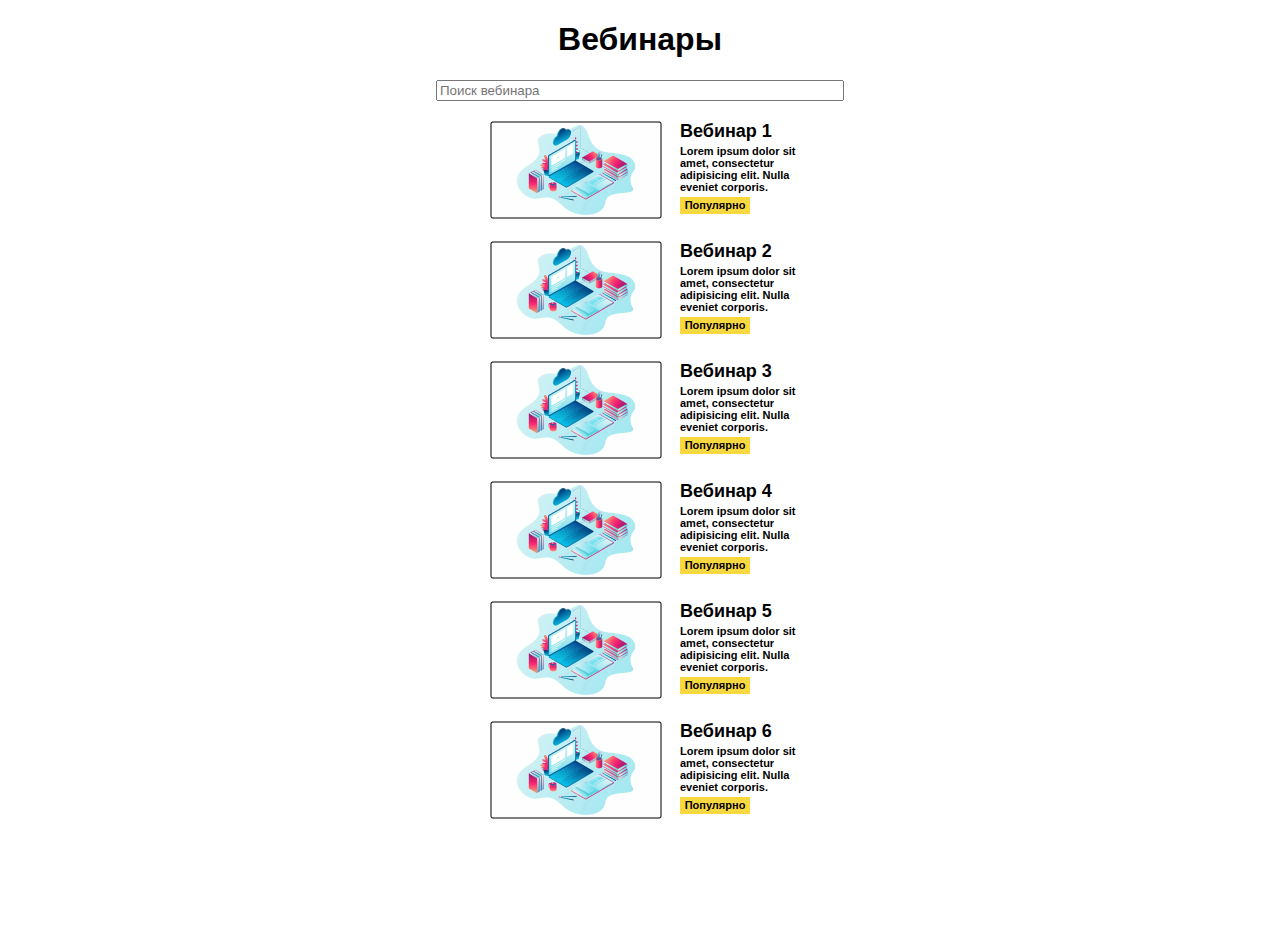
<file: index.html>
<!DOCTYPE html>
<html lang="en">
<head>
    <meta charset="UTF-8">
    <meta name="viewport" content="width=device-width, initial-scale=1.0">
    <link rel="stylesheet" href="styles.css">
    <title>Вебинары</title>
</head>
<body onload="pageOnLoad()">
    <h1>Вебинары</h1>
    <input type="text" id="findInput" placeholder="Поиск вебинара" oninput="find()">
    <div id="vebinars"></div>

    <script src="script.js"></script>
</body>
</html>
</file>
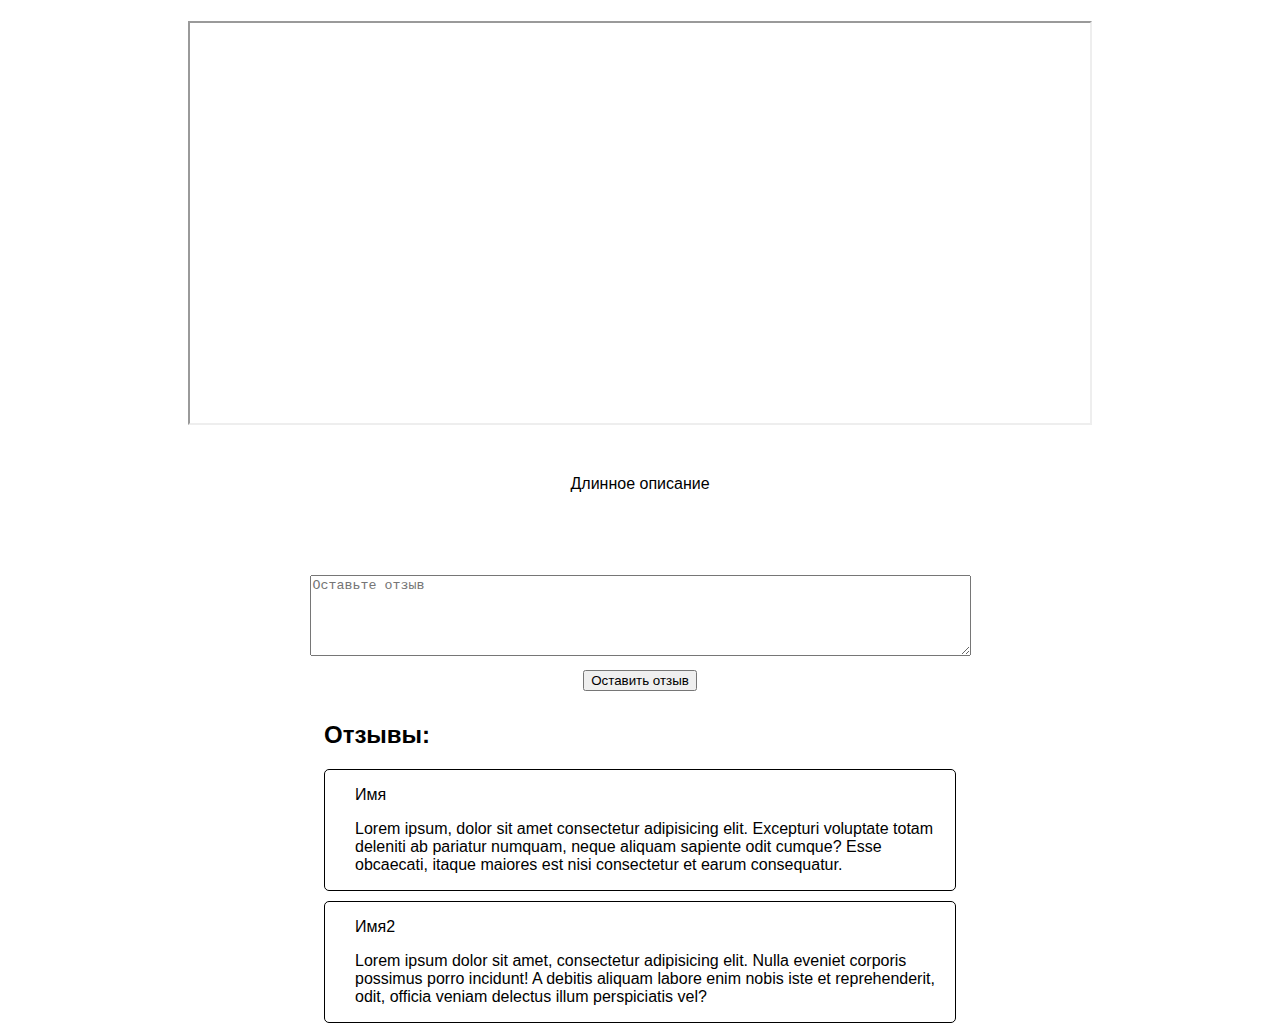
<file: vebinar.html>
<!DOCTYPE html>
<html lang="en">
<head>
    <meta charset="UTF-8">
    <meta name="viewport" content="width=device-width, initial-scale=1.0">
    <link rel="stylesheet" href="styles.css">
    <title>Document</title>
</head>
<body onload="newPageOpen()">
    <h1 id="vebinarH1"></h1>
    <iframe src="https://www.youtube.com/watch?v=HTAgmRHud5o&pp=ygUO0LLQtdCx0LjQvdCw0YA%3D" width="900" height="400"></iframe>
    <div id="aboutVideo">
        <p>Длинное описание</p>
    </div>
    <div id="reviews">
        <textarea id="" cols="80" rows="5" placeholder="Оставьте отзыв"></textarea><br>
        <button id="revButton">Оставить отзыв</button>
    </div>
    <div id="reviewsList">
        <h2>Отзывы:</h2>
        <div>
            <p id="revName">Имя</p>
            <p id="review">Lorem ipsum, dolor sit amet consectetur adipisicing elit. Excepturi voluptate totam deleniti ab pariatur numquam, neque aliquam sapiente odit cumque? Esse obcaecati, itaque maiores est nisi consectetur et earum consequatur.</p>
        </div>
        <div>
            <p id="revName">Имя2</p>
            <p id="review">Lorem ipsum dolor sit amet, consectetur adipisicing elit. Nulla eveniet corporis possimus porro incidunt! A debitis aliquam labore enim nobis iste et reprehenderit, odit, officia veniam delectus illum perspiciatis vel?</p>
        </div>
    </div>

    <script src="vebinarScript.js"></script>
</body>
</html>
</file>
<file: styles.css>
body {
    font-family: Arial, Helvetica, sans-serif;
}
h1 {
    text-align: center;
}
#findInput {
    display: block;
    margin: 0 auto;
    width: 400px;
}
a {
    text-decoration: none;
    color: black;
}
iframe {
    display: block;
    margin: 0 auto;
}
#aboutVideo {
    display: block;
    margin: 50px auto;
    height: 50px;
}
#aboutVideo p {
    text-align: center;
}
#reviews {
    display: block;
    margin: 0 auto;
    text-align: center;
}
#revButton {
    margin: 10px;
}
#reviewsList {
    display: block;
    margin: 0 auto;
    width: 50%;
    text-align: center;
}
#reviewsList h2 {
    text-align: left;
}
#reviewsList div {
    border: 1px solid black;
    border-radius: 5px;
    margin-bottom: 10px;
    padding-inline: 20px;
}
#revName {
    text-align: left;
    margin-left: 10px;
}
#review {
    text-align: left;
    margin-left: 10px;
}
.vebinarCard {
    display: block;
    margin: 20px auto;
    width: 300px;
    height: 100px;
}
.vebinarCard .vebinarCardName {
    font-size: 18px;
    font-weight: bold;
    position: relative;
    top: -120px;
    left: 190px;
}
.vebinarCard .vebinarCardDescription {
    font-size: 11px;
    font-weight: bold;
    position: relative;
    top: -135px;
    left: 190px;
    width: 140px;
}
.vebinarCard .vebinarCardPopular {
    position: relative;
    top: -142px;
    left: 190px;
    width: 70px;
    height: 17px;
    background-color: #F9D73F;
}
.vebinarCard .vebinarCardPopular p {
    font-size: 11px;
    font-weight: bold;
    text-align: center;
    padding-top: 2px;
}
</file>
